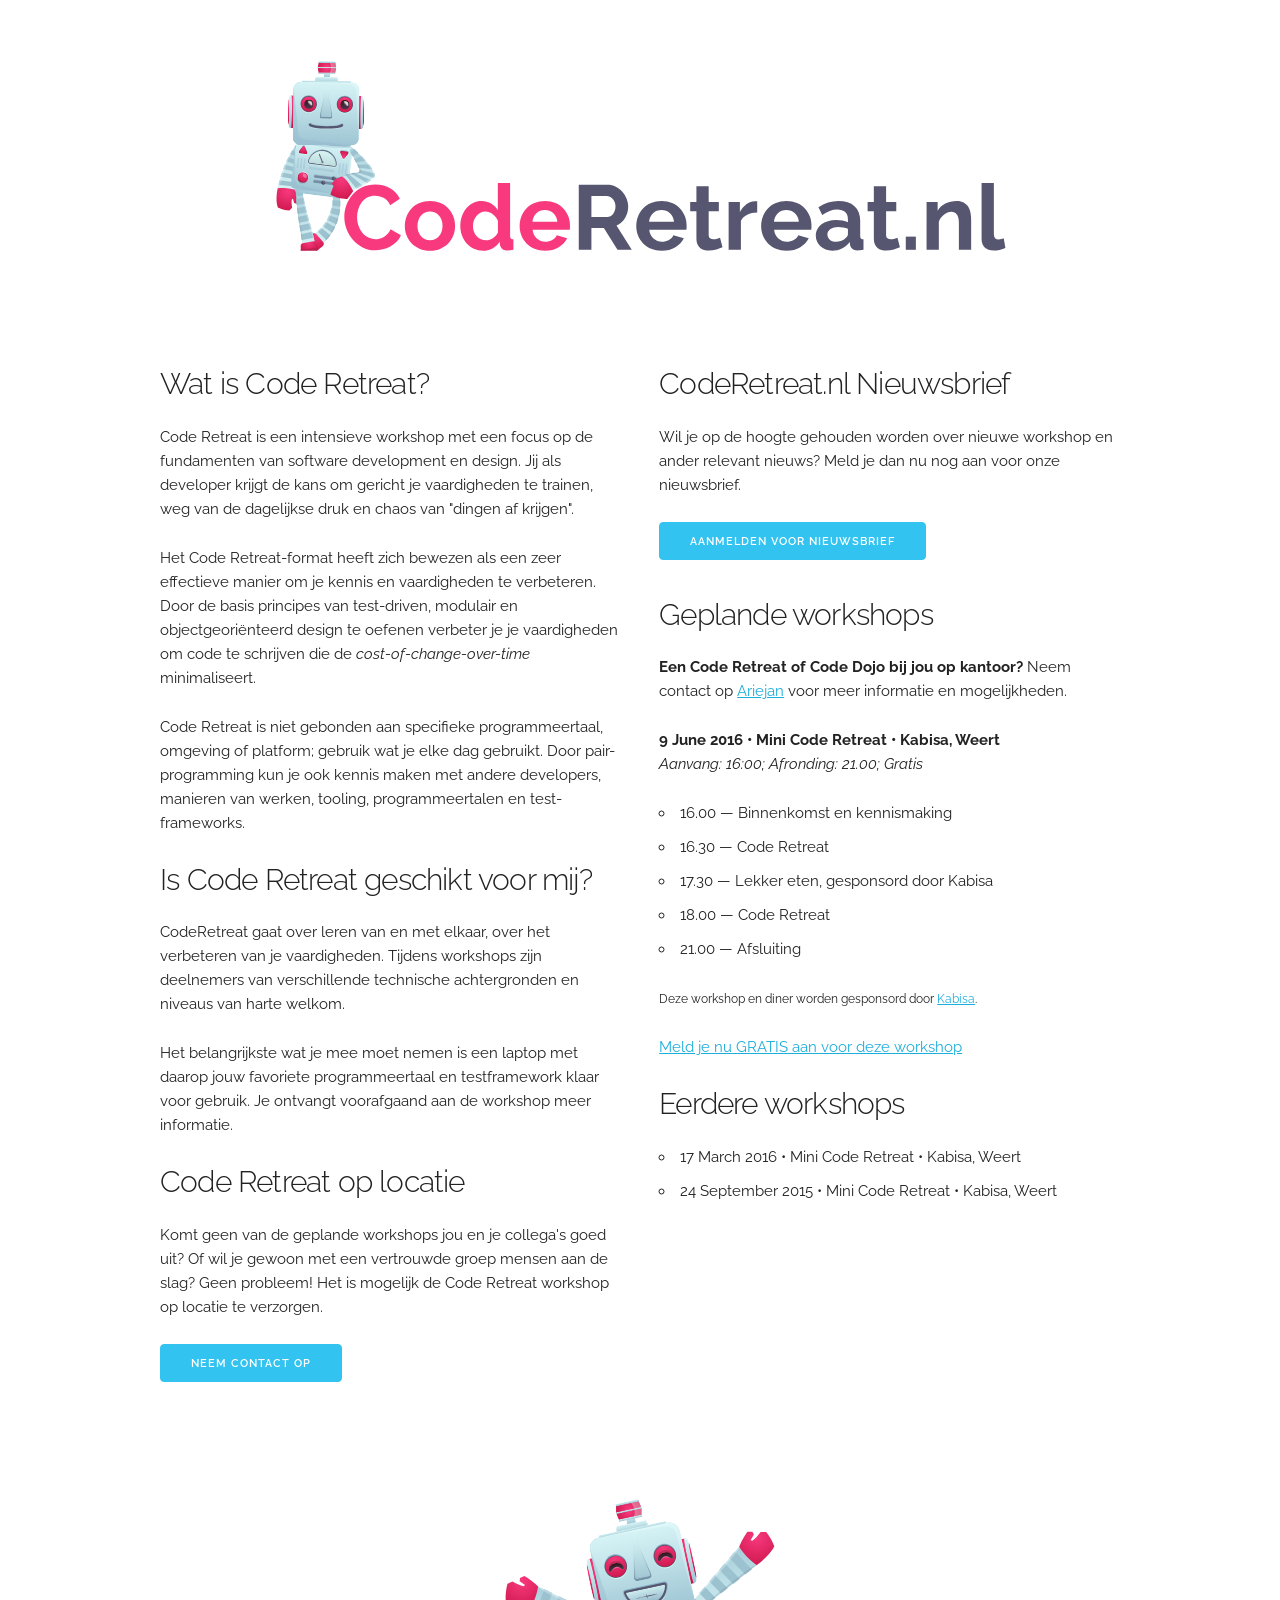
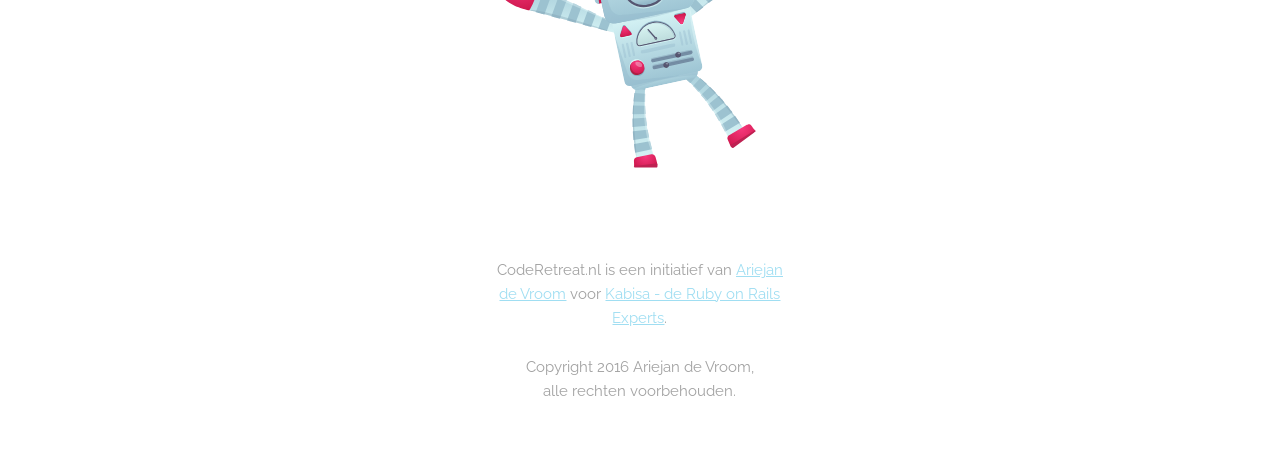
<file: index.html>
<!doctype html>
<html class="no-js" lang="nl">

<head>
  <meta charset="utf-8">
  <meta http-equiv="x-ua-compatible" content="ie=edge">
  <title>Code Retreat Nederland</title>
  <meta name="description" content="Code Retreat is een intensieve workshop met een focus op de fundamenten van software development en design.">
  <meta name="keywords" content="Code Retreat is een intensieve workshop met een focus op de fundamenten van software development en design.">

  <meta name="viewport" content="width=device-width, initial-scale=1">

  <link rel="apple-touch-icon" sizes="57x57" href="/apple-icon-57x57.png">
  <link rel="apple-touch-icon" sizes="60x60" href="/apple-icon-60x60.png">
  <link rel="apple-touch-icon" sizes="72x72" href="/apple-icon-72x72.png">
  <link rel="apple-touch-icon" sizes="76x76" href="/apple-icon-76x76.png">
  <link rel="apple-touch-icon" sizes="114x114" href="/apple-icon-114x114.png">
  <link rel="apple-touch-icon" sizes="120x120" href="/apple-icon-120x120.png">
  <link rel="apple-touch-icon" sizes="144x144" href="/apple-icon-144x144.png">
  <link rel="apple-touch-icon" sizes="152x152" href="/apple-icon-152x152.png"> <link rel="apple-touch-icon" sizes="180x180" href="/apple-icon-180x180.png">
  <link rel="icon" type="image/png" sizes="192x192"  href="/android-icon-192x192.png">
  <link rel="icon" type="image/png" sizes="32x32" href="/favicon-32x32.png">
  <link rel="icon" type="image/png" sizes="96x96" href="/favicon-96x96.png">
  <link rel="icon" type="image/png" sizes="16x16" href="/favicon-16x16.png">
  <link rel="manifest" href="/manifest.json">
  <meta name="msapplication-TileColor" content="#ffffff">
  <meta name="msapplication-TileImage" content="/ms-icon-144x144.png">
  <meta name="theme-color" content="#ffffff">

  <meta property="og:title" content="Code Retreat Nederland">
  <meta property="og:type" content="website">
  <meta property="og:url" content="https://www.coderetreat.nl">
  <meta property="og:image" content="https://www.coderetreat.nl/img/avatar.png">
  <meta property="og:description" content="Code Retreat is een intensieve workshop met een focus op de fundamenten van software development en design.">

  <link rel="stylesheet" href="css/normalize.css">
  <link rel="stylesheet" href="css/skeleton.css">
  <link rel="stylesheet" href="css/main.css">
  <script src="js/vendor/modernizr-2.8.3.min.js"></script>
</head>

<body>
  <!--[if lt IE 8]>
            <p class="browserupgrade">You are using an <strong>outdated</strong> browser. Please <a href="http://browsehappy.com/">upgrade your browser</a> to improve your experience.</p>
        <![endif]-->
  <div class="section header">
    <div class="container">
      <div class="row">
        <div class="twelve columns">
          <img title="CodeRetreat.nl - Oefening baart kunst" alt="CodeRetreat.nl" src="/img/code-retreat.svg" />
        </div>
      </div>
    </div>
  </div>


  <div class="section">
    <div class="container">
      <div class="row">
        <div class="six columns text">
          <h4>Wat is Code Retreat?</h4>
          <p>
            Code Retreat is een intensieve workshop met een focus op de fundamenten van software development en design. Jij als developer krijgt de kans om gericht je vaardigheden te trainen, weg van de dagelijkse druk en chaos van "dingen af krijgen".
          </p>
          <p>
            Het Code Retreat-format heeft zich bewezen als een zeer effectieve manier om je kennis en vaardigheden te verbeteren. Door de basis principes van test-driven, modulair en objectgeoriënteerd design te oefenen verbeter je je vaardigheden om code te schrijven die de
            <em>cost-of-change-over-time</em> minimaliseert.
          </p>
          <p>
            Code Retreat is niet gebonden aan specifieke programmeertaal, omgeving of platform; gebruik wat je elke dag gebruikt. Door pair-programming kun je ook kennis maken met andere developers, manieren van werken, tooling, programmeertalen en test-frameworks.
          </p>

          <h4>Is Code Retreat geschikt voor mij?</h4>

          <p>
          CodeRetreat gaat over leren van en met elkaar, over het verbeteren van je
          vaardigheden. Tijdens workshops zijn deelnemers van verschillende technische
          achtergronden en niveaus van harte welkom.
          </p>

          <p>
          Het belangrijkste wat je mee moet nemen is een laptop met daarop jouw favoriete programmeertaal en
          testframework klaar voor gebruik. Je ontvangt voorafgaand aan de workshop meer informatie.
          </p>

          <h4>Code Retreat op locatie</h4>
          <p>
            Komt geen van de geplande workshops jou en je collega's goed uit? Of wil je gewoon met een vertrouwde groep mensen aan de slag? Geen probleem! Het is mogelijk de Code Retreat workshop op locatie te verzorgen.
          </p>
          <p>
            <a class="button button-primary" href="mail:ariejan@coderetreat.nl">Neem contact op</a>
          </p>
        </div>

        <div class="six columns text">
          <h4>CodeRetreat.nl Nieuwsbrief</h4>
          <p>
          Wil je op de hoogte gehouden worden over nieuwe workshop en ander relevant nieuws? Meld je dan
          nu nog aan voor onze nieuwsbrief.
          </p>
          <p>
          <a class="button button-primary" href="http://newsletter.kabisa.nl/h/r/E662E5D486E82A85">Aanmelden voor Nieuwsbrief</a>
          </p>

          <h4>Geplande workshops</h4>

          <p>
          <strong>Een Code Retreat of Code Dojo bij jou op kantoor?</strong> Neem contact op <a href="mailto:ariejan@coderetreat.nl">Ariejan</a> voor
          meer informatie en mogelijkheden.
          </p>

          <p>
            <strong>9 June 2016 • Mini Code Retreat • Kabisa, Weert</strong>
            <br/>
            <em>Aanvang: 16:00; Afronding: 21.00; Gratis</em>
          </p>
          <ul>
            <li>16.00 — Binnenkomst en kennismaking</li>
            <li>16.30 — Code Retreat</li>
            <li>17.30 — Lekker eten, gesponsord door Kabisa</li>
            <li>18.00 — Code Retreat</li>
            <li>21.00 — Afsluiting</li>
          </ul>
          <p><small>
            Deze workshop en diner worden gesponsord door <a href="http://kabisa.nl">Kabisa</a>.</small>
          </p>
          <p>
          <a href="http://goo.gl/forms/Gou33kGv50">Meld je nu GRATIS aan voor deze workshop</a>
          </p>

          <h4>Eerdere workshops</h4>

          <ul>
            <li>17 March 2016 • Mini Code Retreat • Kabisa, Weert</li>
            <li>24 September 2015 • Mini Code Retreat • Kabisa, Weert</li>
          </ul>

        </div>
      </div>
    </div>
  </div>

  <div class="section">
    <div class="container">
      <div class="row">
        <div class="four offset-by-four columns">
          <img title="CodeRetreat.nl - Robot Hug" alt="Robot Hug" src="/img/crbot-hug.svg" />
        </div>
      </div>
    </div>
  </div>

  <div class="section footer">
    <div class="container">
      <div class="row">
        <div class="four offset-by-four columns">
          <p>
            CodeRetreat.nl is een initiatief van <a href="https://ariejan.net">Ariejan de Vroom</a> voor <a href="http://kabisa.nl">Kabisa - de Ruby on Rails Experts</a>.
          </p>
          <p>
            Copyright 2016 Ariejan de Vroom,
            <br/>
            alle rechten voorbehouden.
          </p>
        </div>
      </div>
    </div>
  </div>

  <!-- Google Analytics. -->
  <script>
    (function(b, o, i, l, e, r) {
      b.GoogleAnalyticsObject = l;
      b[l] || (b[l] =
        function() {
          (b[l].q = b[l].q || []).push(arguments)
        });
      b[l].l = +new Date;
      e = o.createElement(i);
      r = o.getElementsByTagName(i)[0];
      e.src = 'https://www.google-analytics.com/analytics.js';
      r.parentNode.insertBefore(e, r)
    }(window, document, 'script', 'ga'));
    ga('create', 'UA-60089-45', 'auto');
    ga('send', 'pageview');
  </script>
</body>

</html>
</file>
<file: css/skeleton.css>
/*
* Skeleton V2.0.4
* Copyright 2014, Dave Gamache
* www.getskeleton.com
* Free to use under the MIT license.
* http://www.opensource.org/licenses/mit-license.php
* 12/29/2014
*/


/* Table of contents
––––––––––––––––––––––––––––––––––––––––––––––––––
- Grid
- Base Styles
- Typography
- Links
- Buttons
- Forms
- Lists
- Code
- Tables
- Spacing
- Utilities
- Clearing
- Media Queries
*/


/* Grid
–––––––––––––––––––––––––––––––––––––––––––––––––– */
.container {
  position: relative;
  width: 100%;
  max-width: 960px;
  margin: 0 auto;
  padding: 0 20px;
  box-sizing: border-box; }
.column,
.columns {
  width: 100%;
  float: left;
  box-sizing: border-box; }

/* For devices larger than 400px */
@media (min-width: 400px) {
  .container {
    width: 85%;
    padding: 0; }
}

/* For devices larger than 550px */
@media (min-width: 550px) {
  .container {
    width: 80%; }
  .column,
  .columns {
    margin-left: 4%; }
  .column:first-child,
  .columns:first-child {
    margin-left: 0; }

  .one.column,
  .one.columns                    { width: 4.66666666667%; }
  .two.columns                    { width: 13.3333333333%; }
  .three.columns                  { width: 22%;            }
  .four.columns                   { width: 30.6666666667%; }
  .five.columns                   { width: 39.3333333333%; }
  .six.columns                    { width: 48%;            }
  .seven.columns                  { width: 56.6666666667%; }
  .eight.columns                  { width: 65.3333333333%; }
  .nine.columns                   { width: 74.0%;          }
  .ten.columns                    { width: 82.6666666667%; }
  .eleven.columns                 { width: 91.3333333333%; }
  .twelve.columns                 { width: 100%; margin-left: 0; }

  .one-third.column               { width: 30.6666666667%; }
  .two-thirds.column              { width: 65.3333333333%; }

  .one-half.column                { width: 48%; }

  /* Offsets */
  .offset-by-one.column,
  .offset-by-one.columns          { margin-left: 8.66666666667%; }
  .offset-by-two.column,
  .offset-by-two.columns          { margin-left: 17.3333333333%; }
  .offset-by-three.column,
  .offset-by-three.columns        { margin-left: 26%;            }
  .offset-by-four.column,
  .offset-by-four.columns         { margin-left: 34.6666666667%; }
  .offset-by-five.column,
  .offset-by-five.columns         { margin-left: 43.3333333333%; }
  .offset-by-six.column,
  .offset-by-six.columns          { margin-left: 52%;            }
  .offset-by-seven.column,
  .offset-by-seven.columns        { margin-left: 60.6666666667%; }
  .offset-by-eight.column,
  .offset-by-eight.columns        { margin-left: 69.3333333333%; }
  .offset-by-nine.column,
  .offset-by-nine.columns         { margin-left: 78.0%;          }
  .offset-by-ten.column,
  .offset-by-ten.columns          { margin-left: 86.6666666667%; }
  .offset-by-eleven.column,
  .offset-by-eleven.columns       { margin-left: 95.3333333333%; }

  .offset-by-one-third.column,
  .offset-by-one-third.columns    { margin-left: 34.6666666667%; }
  .offset-by-two-thirds.column,
  .offset-by-two-thirds.columns   { margin-left: 69.3333333333%; }

  .offset-by-one-half.column,
  .offset-by-one-half.columns     { margin-left: 52%; }

}


/* Base Styles
–––––––––––––––––––––––––––––––––––––––––––––––––– */
/* NOTE
html is set to 62.5% so that all the REM measurements throughout Skeleton
are based on 10px sizing. So basically 1.5rem = 15px :) */
html {
  font-size: 62.5%; }
body {
  font-size: 1.5em; /* currently ems cause chrome bug misinterpreting rems on body element */
  line-height: 1.6;
  font-weight: 400;
  font-family: "Raleway", "HelveticaNeue", "Helvetica Neue", Helvetica, Arial, sans-serif;
  color: #222; }


/* Typography
–––––––––––––––––––––––––––––––––––––––––––––––––– */
h1, h2, h3, h4, h5, h6 {
  margin-top: 0;
  margin-bottom: 2rem;
  font-weight: 300; }
h1 { font-size: 4.0rem; line-height: 1.2;  letter-spacing: -.1rem;}
h2 { font-size: 3.6rem; line-height: 1.25; letter-spacing: -.1rem; }
h3 { font-size: 3.0rem; line-height: 1.3;  letter-spacing: -.1rem; }
h4 { font-size: 2.4rem; line-height: 1.35; letter-spacing: -.08rem; }
h5 { font-size: 1.8rem; line-height: 1.5;  letter-spacing: -.05rem; }
h6 { font-size: 1.5rem; line-height: 1.6;  letter-spacing: 0; }

/* Larger than phablet */
@media (min-width: 550px) {
  h1 { font-size: 5.0rem; }
  h2 { font-size: 4.2rem; }
  h3 { font-size: 3.6rem; }
  h4 { font-size: 3.0rem; }
  h5 { font-size: 2.4rem; }
  h6 { font-size: 1.5rem; }
}

p {
  margin-top: 0; }


/* Links
–––––––––––––––––––––––––––––––––––––––––––––––––– */
a {
  color: #1EAEDB; }
a:hover {
  color: #0FA0CE; }


/* Buttons
–––––––––––––––––––––––––––––––––––––––––––––––––– */
.button,
button,
input[type="submit"],
input[type="reset"],
input[type="button"] {
  display: inline-block;
  height: 38px;
  padding: 0 30px;
  color: #555;
  text-align: center;
  font-size: 11px;
  font-weight: 600;
  line-height: 38px;
  letter-spacing: .1rem;
  text-transform: uppercase;
  text-decoration: none;
  white-space: nowrap;
  background-color: transparent;
  border-radius: 4px;
  border: 1px solid #bbb;
  cursor: pointer;
  box-sizing: border-box; }
.button:hover,
button:hover,
input[type="submit"]:hover,
input[type="reset"]:hover,
input[type="button"]:hover,
.button:focus,
button:focus,
input[type="submit"]:focus,
input[type="reset"]:focus,
input[type="button"]:focus {
  color: #333;
  border-color: #888;
  outline: 0; }
.button.button-primary,
button.button-primary,
input[type="submit"].button-primary,
input[type="reset"].button-primary,
input[type="button"].button-primary {
  color: #FFF;
  background-color: #33C3F0;
  border-color: #33C3F0; }
.button.button-primary:hover,
button.button-primary:hover,
input[type="submit"].button-primary:hover,
input[type="reset"].button-primary:hover,
input[type="button"].button-primary:hover,
.button.button-primary:focus,
button.button-primary:focus,
input[type="submit"].button-primary:focus,
input[type="reset"].button-primary:focus,
input[type="button"].button-primary:focus {
  color: #FFF;
  background-color: #1EAEDB;
  border-color: #1EAEDB; }


/* Forms
–––––––––––––––––––––––––––––––––––––––––––––––––– */
input[type="email"],
input[type="number"],
input[type="search"],
input[type="text"],
input[type="tel"],
input[type="url"],
input[type="password"],
textarea,
select {
  height: 38px;
  padding: 6px 10px; /* The 6px vertically centers text on FF, ignored by Webkit */
  background-color: #fff;
  border: 1px solid #D1D1D1;
  border-radius: 4px;
  box-shadow: none;
  box-sizing: border-box; }
/* Removes awkward default styles on some inputs for iOS */
input[type="email"],
input[type="number"],
input[type="search"],
input[type="text"],
input[type="tel"],
input[type="url"],
input[type="password"],
textarea {
  -webkit-appearance: none;
     -moz-appearance: none;
          appearance: none; }
textarea {
  min-height: 65px;
  padding-top: 6px;
  padding-bottom: 6px; }
input[type="email"]:focus,
input[type="number"]:focus,
input[type="search"]:focus,
input[type="text"]:focus,
input[type="tel"]:focus,
input[type="url"]:focus,
input[type="password"]:focus,
textarea:focus,
select:focus {
  border: 1px solid #33C3F0;
  outline: 0; }
label,
legend {
  display: block;
  margin-bottom: .5rem;
  font-weight: 600; }
fieldset {
  padding: 0;
  border-width: 0; }
input[type="checkbox"],
input[type="radio"] {
  display: inline; }
label > .label-body {
  display: inline-block;
  margin-left: .5rem;
  font-weight: normal; }


/* Lists
–––––––––––––––––––––––––––––––––––––––––––––––––– */
ul {
  list-style: circle inside; }
ol {
  list-style: decimal inside; }
ol, ul {
  padding-left: 0;
  margin-top: 0; }
ul ul,
ul ol,
ol ol,
ol ul {
  margin: 1.5rem 0 1.5rem 3rem;
  font-size: 90%; }
li {
  margin-bottom: 1rem; }


/* Code
–––––––––––––––––––––––––––––––––––––––––––––––––– */
code {
  padding: .2rem .5rem;
  margin: 0 .2rem;
  font-size: 90%;
  white-space: nowrap;
  background: #F1F1F1;
  border: 1px solid #E1E1E1;
  border-radius: 4px; }
pre > code {
  display: block;
  padding: 1rem 1.5rem;
  white-space: pre; }


/* Tables
–––––––––––––––––––––––––––––––––––––––––––––––––– */
th,
td {
  padding: 12px 15px;
  text-align: left;
  border-bottom: 1px solid #E1E1E1; }
th:first-child,
td:first-child {
  padding-left: 0; }
th:last-child,
td:last-child {
  padding-right: 0; }


/* Spacing
–––––––––––––––––––––––––––––––––––––––––––––––––– */
button,
.button {
  margin-bottom: 1rem; }
input,
textarea,
select,
fieldset {
  margin-bottom: 1.5rem; }
pre,
blockquote,
dl,
figure,
table,
p,
ul,
ol,
form {
  margin-bottom: 2.5rem; }


/* Utilities
–––––––––––––––––––––––––––––––––––––––––––––––––– */
.u-full-width {
  width: 100%;
  box-sizing: border-box; }
.u-max-full-width {
  max-width: 100%;
  box-sizing: border-box; }
.u-pull-right {
  float: right; }
.u-pull-left {
  float: left; }


/* Misc
–––––––––––––––––––––––––––––––––––––––––––––––––– */
hr {
  margin-top: 3rem;
  margin-bottom: 3.5rem;
  border-width: 0;
  border-top: 1px solid #E1E1E1; }


/* Clearing
–––––––––––––––––––––––––––––––––––––––––––––––––– */

/* Self Clearing Goodness */
.container:after,
.row:after,
.u-cf {
  content: "";
  display: table;
  clear: both; }


/* Media Queries
–––––––––––––––––––––––––––––––––––––––––––––––––– */
/*
Note: The best way to structure the use of media queries is to create the queries
near the relevant code. For example, if you wanted to change the styles for buttons
on small devices, paste the mobile query code up in the buttons section and style it
there.
*/


/* Larger than mobile */
@media (min-width: 400px) {}

/* Larger than phablet (also point when grid becomes active) */
@media (min-width: 550px) {}

/* Larger than tablet */
@media (min-width: 750px) {}

/* Larger than desktop */
@media (min-width: 1000px) {}

/* Larger than Desktop HD */
@media (min-width: 1200px) {}
</file>
<file: css/main.css>
@import url(https://fonts.googleapis.com/css?family=Raleway:400,700);

h1, h2, h3, h4, h5, h6 {
  font-family: 'Raleway', sans-serif;
}

.section {
  padding: 4rem 0 3rem;
  text-align: center;
}

.section-heading,
.section-description {
  margin-bottom: 1.2rem;
}

.section.inverted {
  background-color: #f8397e;
  color: #fff;
}

input {
  color: #222;
}

.header img {
  width: 80%;
  margin: .67em auto;
}

.column.text,
.columns.text {
  text-align: left;
}

.column.text-right,
.columns.text-right {
  text-align: right;
}

.footer {
  color: #a2a2a2;
}

.footer a,
.footer a:hover {
  color: #a0def2;
}
</file>
